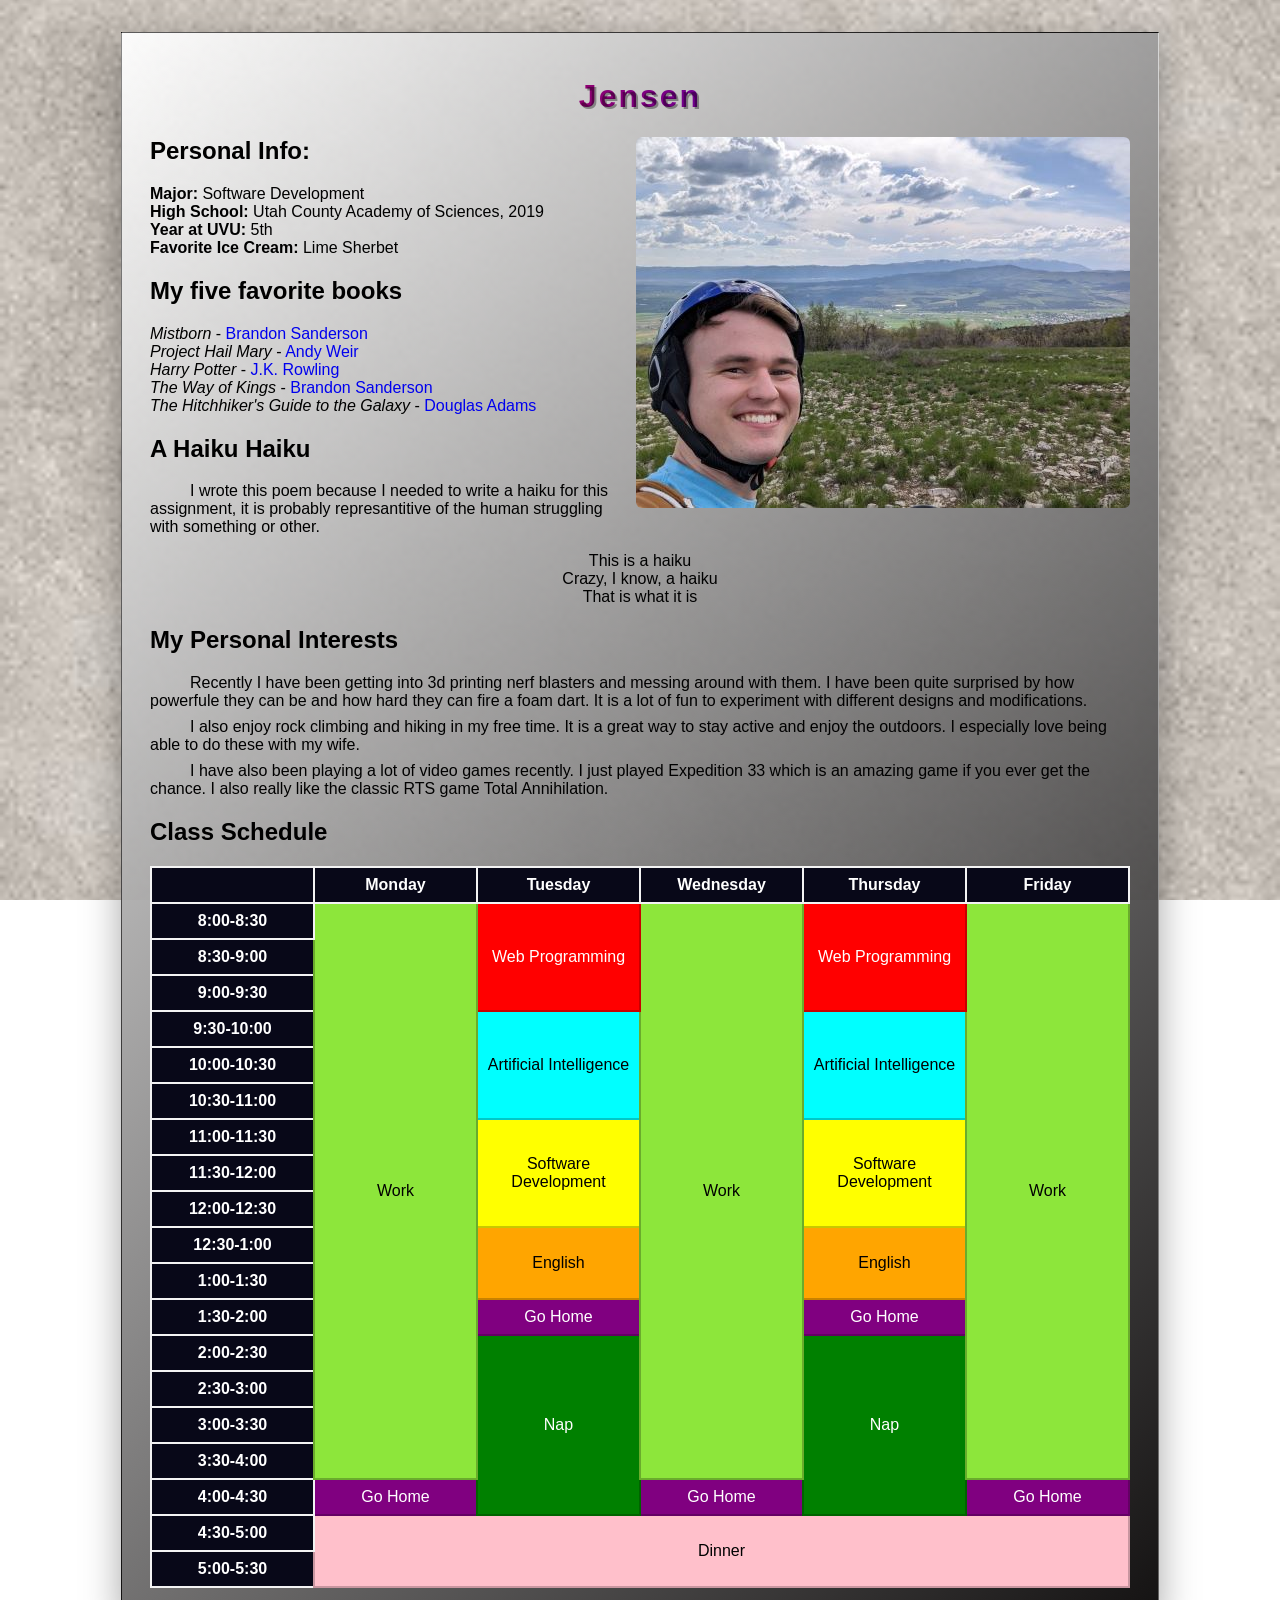
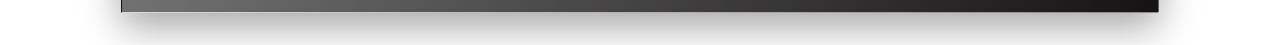
<file: AboutMe/index.html>
<!DOCTYPE html>
<!-- DISCLAIMER
 
Project:  Project1-About Me
Name: Jensen Caldwell
Submitted: 5/12/26
 
I declare that the following source code was written by me, or provided
by the instructor for this project. I understand that copying source
code from any other source, providing source code to another student, 
or leaving my code on a public web site constitutes cheating.
I acknowledge that  If I am found in violation of this policy this may result
in a zero grade, a permanent record on file and possibly immediate failure of the class.
 
Reflection:  As the project description warned I did, in fact, find this project to be very tedious. I never knew how much 
I hate typing in the < and > characters, they really are placed very inconveniently on the keyboard. I did enjoy the parts 
where I had to look stuff up and figure out the CSS, that was more interesting than the html parts.  

This was really my first experience with HTML and CSS, so I had to look up a lot of stuff for it. I feel pretty good about 
how well I understand what is going on and while I still may not like html, I recognize it's importance and I think I can 
definitely become proficient with it. I am definitely interested in making better looking/reactive web pages.

 
-->   
<html>
<head>
<title>About Jensen</title>
<link rel="stylesheet" href="styles/style.css">
</head>
<body>
<div class="floating-document">
<h1>Jensen</h1>
<img id="portraitImage" class="portrait" src="Jensen.jpg" alt="A picture of Jensen">
<h2>Personal Info:</h2>
<p><b>Major:</b> Software Development<br>
<b>High School:</b> Utah County Academy of Sciences, 2019<br>
<b>Year at UVU:</b> 5th<br>
<b>Favorite Ice Cream:</b> Lime Sherbet<br></p>

<h2>My five favorite books</h2>
<p><i>Mistborn</i> -  <a href="https://www.dragonsteelbooks.com/">Brandon Sanderson</a><br>
<i>Project Hail Mary</i> - <a href="https://www.andyweirauthor.com/">Andy Weir</a><br>
<i> Harry Potter</i> - <a href="https://www.jkrowling.com/">J.K. Rowling</a><br>
<i> The Way of Kings</i> - <a href="https://www.dragonsteelbooks.com/">Brandon Sanderson</a><br>
<i> The Hitchhiker's Guide to the Galaxy</i> - <a href="https://www.douglasadams.com/">Douglas Adams</a><br></p>

<h2>A Haiku Haiku</h2>
<p id="BodyParagraph">I wrote this poem because I needed to write a haiku for this assignment, it is probably represantitive of the human struggling with something or other.<br></p>

<p class="haiku-text">This is a haiku<br>
Crazy, I know, a haiku<br>
That is what it is<br>
</p>  

<h2>My Personal Interests</h2>
<p id="BodyParagraph"> Recently I have been getting into 3d printing nerf blasters and messing around with them. I have been quite surprised by how powerfule they can be and how hard they can fire a foam dart. It is a lot of fun to experiment with different designs and modifications.</p>
<p id="BodyParagraph"> I also enjoy rock climbing and hiking in my free time. It is a great way to stay active and enjoy the outdoors. I especially love being able to do these with my wife.</p>
<p id="BodyParagraph"> I have also been playing a lot of video games recently. I just played Expedition 33 which is an amazing game if you ever get the chance. I also really like the classic RTS game Total Annihilation.</p>



<h2>Class Schedule</h2>
<table border="1" cellspacing="3" cellpadding="3">
<tr>
    <th></th>
    <th>Monday</th>
    <th>Tuesday</th>
    <th>Wednesday</th>
    <th>Thursday</th>
    <th>Friday</th>

</tr>
<tr>
    <th>8:00-8:30</th>
    <td rowspan="16" class="work">Work</td>
    <td rowspan="3" class="web-programming">Web Programming</td>
    <td rowspan="16" class="work">Work</td>
    <td rowspan="3" class="web-programming">Web Programming</td>
    <td rowspan="16" class="work">Work</td>

</tr>
<tr>
    <th>8:30-9:00</th>
</tr>
<tr>
    <th>9:00-9:30</th>
</tr>
<tr>
    <th>9:30-10:00</th>
    <td rowspan="3" class="artificial-intelligence">Artificial Intelligence</td>
    <td rowspan="3" class="artificial-intelligence">Artificial Intelligence</td>
</tr>
<tr>
    <th>10:00-10:30</th>
</tr>
<tr>
    <th>10:30-11:00</th>
</tr>
<tr>
    <th>11:00-11:30</th>
    <td rowspan="3" class="software-development">Software Development</td>
    <td rowspan="3" class="software-development">Software Development</td>
</tr>
<tr>
    <th>11:30-12:00</th>
</tr>
<tr>
    <th>12:00-12:30</th>    
</tr>
<tr>
    <th>12:30-1:00</th>
    <td rowspan="2" class="english">English</td>
    <td rowspan="2" class="english">English</td>
</tr>
<tr>
    <th>1:00-1:30</th>
</tr>
<tr>
    <th>1:30-2:00</th>
    <td class="go-home">Go Home</td>
    <td class="go-home">Go Home</td>

</tr>
<tr>
    <th>2:00-2:30</th>
    <td rowspan="5" class="nap">Nap</td>
    <td rowspan="5" class="nap">Nap</td>
</tr>
<tr>
    <th>2:30-3:00</th>
</tr>
<tr>
    <th>3:00-3:30</th>
</tr>
<tr>
    <th>3:30-4:00</th> 
</tr>
<tr>
    <th>4:00-4:30</th>
    <td class="go-home">Go Home</td>
    <td class="go-home">Go Home</td>
    <td class="go-home">Go Home</td>
</tr>
<tr>
    <th>4:30-5:00</th>
    <td colspan="5" rowspan="2" class="dinner">Dinner</td>
</tr>
<tr>
    <th>5:00-5:30</th>
</tr>
</table>


</div>

<div id="imageModal" class="modal" aria-hidden="true">
    <div class="modal-content">
        <button id="modalClose" class="modal-close" aria-label="Close image modal">&times;</button>
        <img id="modalImage" src="Jensen.jpg" alt="A larger picture of Jensen">
    </div>
</div>

<script src="script.js"></script>

</body>
</html>
</file>
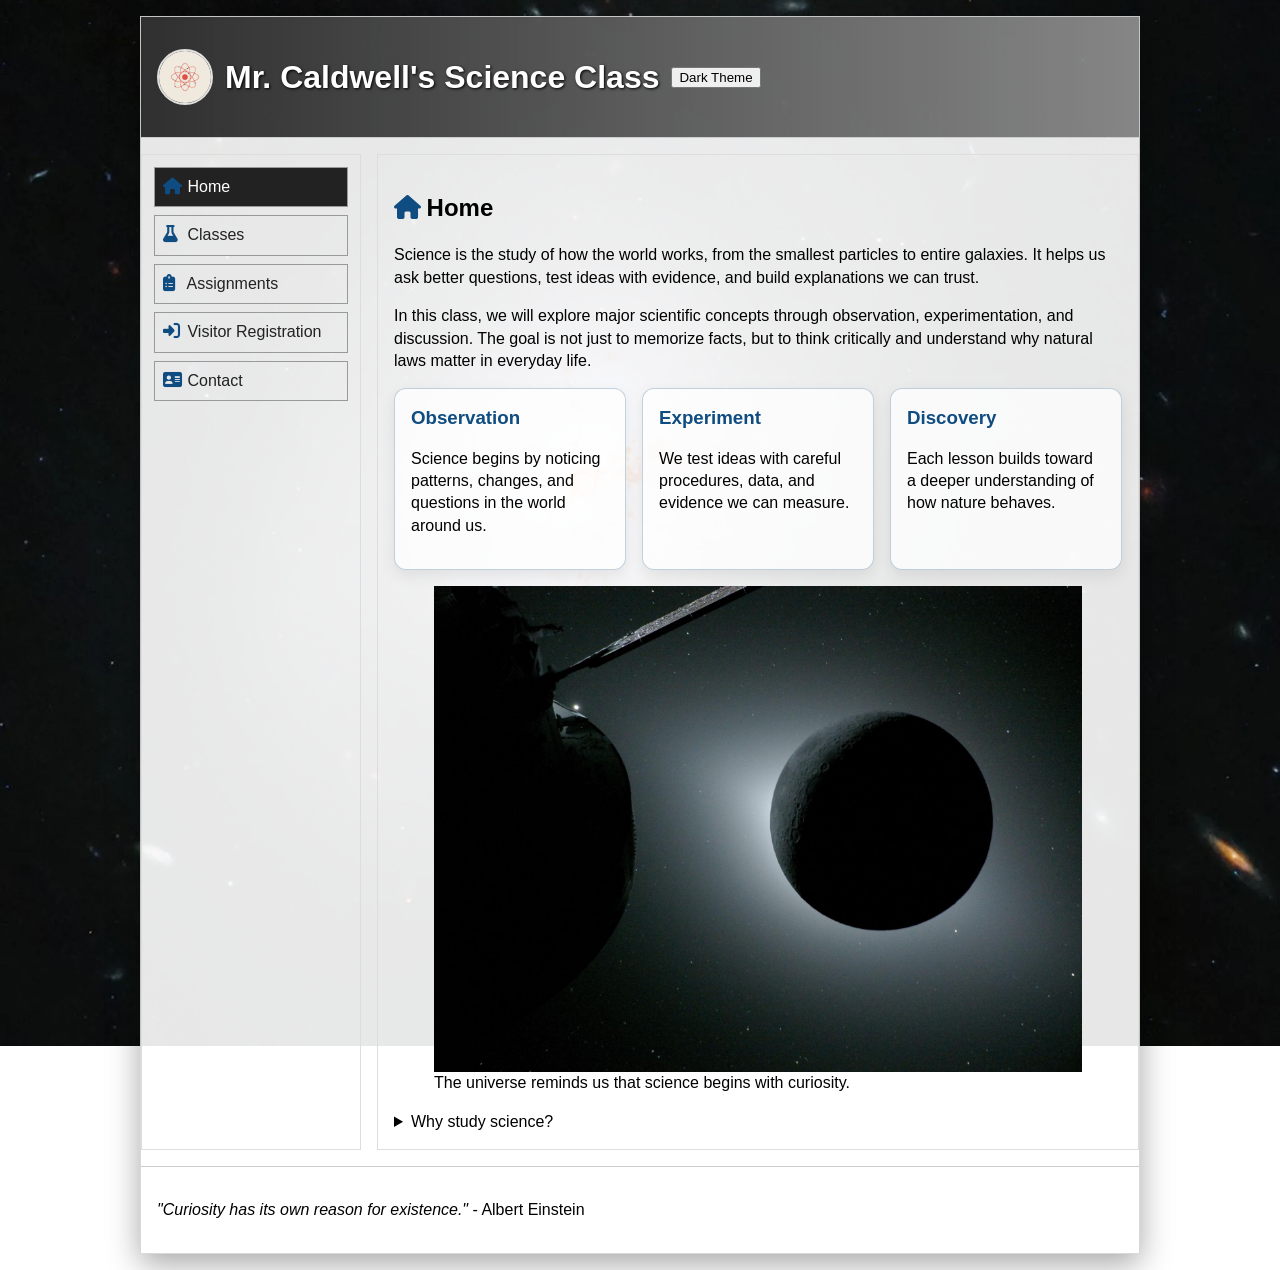
<file: ReactiveWebsite/index.html>
<!DOCTYPE html>
<html lang="en">
<!-- Followed: Canvas Project Specification -->

<head>
    <meta charset="UTF-8">
    <meta name="viewport" content="width=device-width, initial-scale=1.0">
    <link rel="stylesheet" href="css/styles.css">
    <link rel="stylesheet" href="https://cdn.jsdelivr.net/npm/@fortawesome/fontawesome-free@6.5.2/css/all.min.css">
    <title>Mr Caldwell's Science Class</title>
</head>

<body>
    <div id="wrapper" class="site-shell">

    <header class="site-header">
        <div class="hero-banner">
            <img src="assets/atom.png" alt="Class logo" class="site-logo">
            <h1>Mr. Caldwell's Science Class</h1>
            <button id="theme-toggle-btn" type="button" aria-pressed="false">Switch Theme</button>
        </div>
    </header>

    <aside class="menu-area">
        <nav aria-label="Main navigation">
            <ul class="menu-list">
                <li><a href="#home" class="menu-link active"><i class="fa-solid fa-house"></i> Home</a></li>
                <li><a href="#classes" class="menu-link"><i class="fa-solid fa-flask"></i> Classes</a></li>
                <li><a href="#assignments" class="menu-link"><i class="fa-solid fa-clipboard-list"></i> Assignments</a></li>
                <li><a href="#visit" class="menu-link"><i class="fa-solid fa-right-to-bracket"></i> Visitor Registration</a></li>
                <li><a href="#contact" class="menu-link"><i class="fa-solid fa-address-card"></i> Contact</a></li>
            </ul>
        </nav>
    </aside>

    <main class="content-area">
            <section id="home" class="tab-pane active" aria-label="Home section">
                <h2><i class="fa-solid fa-house"></i>Home</h2>
                <article>
                    <p>Science is the study of how the world works, from the smallest particles to entire galaxies. It helps us ask better questions, test ideas with evidence, and build explanations we can trust.</p>
                    <p>In this class, we will explore major scientific concepts through observation, experimentation, and discussion. The goal is not just to memorize facts, but to think critically and understand why natural laws matter in everyday life.</p>
                </article>
                <div class="card-grid">
                    <article class="card">
                        <h3>Observation</h3>
                        <p>Science begins by noticing patterns, changes, and questions in the world around us.</p>
                    </article>
                    <article class="card">
                        <h3>Experiment</h3>
                        <p>We test ideas with careful procedures, data, and evidence we can measure.</p>
                    </article>
                    <article class="card">
                        <h3>Discovery</h3>
                        <p>Each lesson builds toward a deeper understanding of how nature behaves.</p>
                    </article>
                </div>
                <figure>
                    <img src="assets/artemis_eclipse.jpg" alt="Galaxy background sample" class="sample-image">
                    <figcaption>The universe reminds us that science begins with curiosity.</figcaption>
                </figure>
                <details>
                    <summary>Why study science?</summary>
                    <p>Science teaches us how to solve problems, evaluate evidence, and make informed decisions in a changing world.</p>
                </details>
            </section>

            <section id="classes" class="tab-pane" aria-label="Classes section">
                <h2><i class="fa-solid fa-atom"></i> Class Agenda</h2>
                <h3>Topics for the Week</h3>
                <p><b>Class 1:</b> Review of handouts and discussion of key concepts.</p>
                <p><b>Class 2:</b> Group work on Newton's Laws of Motion.</p>
                <p><b>Class 3:</b> Presentations of handouts and feedback session.</p>

                <h3>Featured Video</h3>
                <div class="video-wrap">
                    <iframe
                        src="https://www.youtube-nocookie.com/embed/kKKM8Y-u7ds?rel=0"
                        title="Introduction to Newton's Laws"
                        loading="lazy"
                        allow="accelerometer; autoplay; clipboard-write; encrypted-media; gyroscope; picture-in-picture; web-share"
                        allowfullscreen>
                    </iframe>
                </div>
            </section>

            <section id="assignments" class="tab-pane" aria-label="Assignments section">
                <h2><i class="fa-solid fa-book-open"></i> Next Assignment: Newton's Laws of Motion Handout</h2>
                <h3>Due Date: August 31st</h3>
                <article>
                    <p>You will create a 1 page handout that explains each of the three of Newton's laws of motion. The handout should include examples and illustrations to help explain each law. The handout should be usable by someone who is new to the concepts.</p>
                    <p>Bring a rough draft to class for feedback on the due date.</p>
                </article>
            <img src="assets/NewtonCradle.gif" alt="Newton's Laws of Motion" class="sample-image">
            </section>

            <section id="visit" class="tab-pane" aria-label="Visitor registration section">
                <h2><i class="fa-solid fa-id-card"></i> Visitor Registration</h2>
                <p>Register your visit so we can keep a record of everyone who stops by the classroom.</p>
                <div id="visitor-form" class="visitor-card">
                    <form id="myform" novalidate onsubmit="return false;">
                        <div class="form-stack">
                            <div class="form-row">
                                <label for="first-name">First Name</label>
                                <input id="first-name" name="first-name" type="text" placeholder="First Name" required>
                                <div class="error-message"></div>
                            </div>
                            <div class="form-row">
                                <label for="last-name">Last Name</label>
                                <input id="last-name" name="last-name" type="text" placeholder="Last Name" required>
                                <div class="error-message"></div>
                            </div>
                            <div class="form-row">
                                <label for="address">Address</label>
                                <input id="address" name="address" type="text" placeholder="Street address" required>
                                <div class="error-message"></div>
                            </div>
                            <div class="form-row">
                                <label for="city">City</label>
                                <input id="city" name="city" type="text" placeholder="City" required>
                                <div class="error-message"></div>
                            </div>
                            <div class="form-row">
                                <label for="state">State</label>
                                <input id="state" name="state" type="text" maxlength="2" placeholder="CA" required>
                                <div class="error-message"></div>
                            </div>
                            <div class="form-row">
                                <label for="zip">Zip Code</label>
                                <input id="zip" name="zip" type="text" placeholder="12345 or 12345-6789" required pattern="\d{5}(-\d{4})?" maxlength="10" title="Enter a valid ZIP code (12345 or 12345-6789)">
                                <div class="error-message"></div>
                            </div>
                            <div class="form-row">
                                <label for="phone">Cell Phone</label>
                                <input id="phone" name="phone" type="text" placeholder="555-555-1234" required>
                                <div class="error-message"></div>
                            </div>
                            <div class="form-row">
                                <label for="email">Email Address</label>
                                <input id="email" name="email" type="text" placeholder="name@example.com" required>
                                <div class="error-message"></div>
                            </div>
                            <div class="form-row">
                                <label>Discovery Method</label>
                                <div class="checkbox-group" role="group" aria-label="Discovery method">
                                    <label><input type="checkbox" id="discovery-google" name="find-us" value="Google"> Google</label>
                                    <label><input type="checkbox" id="discovery-friend" name="find-us" value="Friend"> Friend</label>
                                    <label><input type="checkbox" id="discovery-social" name="find-us" value="Social"> Social Media</label>
                                </div>
                                <div class="error-message discovery-feedback"></div>
                            </div>
                            <div class="form-row">
                                <label for="comments">Comments</label>
                                <textarea id="comments" name="comments" rows="4" placeholder="Optional comments"></textarea>
                                <div class="error-message"></div>
                            </div>
                            <div class="form-actions">
                                <button type="submit">Submit</button>
                                <button type="reset">Reset</button>
                            </div>
                        </div>
                    </form>
                </div>
                <div id="form-success-message" class="success-message" hidden>Thank you for logging your visit!</div>
            </section>

            <section id="contact" class="tab-pane" aria-label="Contact section">
                <h2><i class="fa-solid fa-envelope"></i> Contact</h2>
                <address>
                    <p>Email: jcaldwell@ivyhall.edu</p>
                    <p>Office Hours: Monday through Friday, 2:45 to 3:30 PM</p>
                    <p>Room 214, Science Wing</p>
                </address>
                <img src="assets/atom.png" alt="Science class logo" class="sample-image">
            </section>
    </main>

    <footer class="site-footer">
        <p><i>"Curiosity has its own reason for existence."</i> - Albert Einstein</p>
    </footer>

    </div>

    <script src="js/page.js"></script>
    <script src="js/validation.js"></script>
    <script src="js/main.js"></script>
</body>

</html>
</file>
<file: AboutMe/styles/style.css>
a {
    text-decoration: none;
}

/* Add underline only on hover */
a:hover {
    text-decoration: underline;
}


p {
  font-family: Impact, sans-serif;
}

.haiku-text {
  text-align: center;
}

p:hover {
  color: red;
  transform: scale(1.5);
  transform-origin: left center;
  transition: cubic-bezier(0.25, 0.1, 0.25, 1) 0.3s;
}

body {
  font-family: Impact, sans-serif;
  background-image: url("../concrete-seamless.jpg");
  background-attachment: fixed;
  background-size: cover;
  background-position: center;
  font-size: 12pt;
  margin: 0;
  padding: 32px 16px;
}

.floating-document {
  max-width: 980px;
  margin: 0 auto;
  padding: 24px 28px;
  background-color: rgba(255, 255, 255, 0.95);
  border: 1px solid rgba(0, 0, 0, 0.15);
  box-shadow: 0 14px 36px rgba(0, 0, 0, 0.35);
  background: linear-gradient(135deg, rgba(255, 255, 255, 0.95) 0%, rgba(8, 6, 6, 0.95) 100%);
}

.portrait {
  float: right;
  width: 494px;
  margin-left: 15px;
  cursor: pointer;
  border-radius: 6px;
}

.modal {
  display: none;
  position: fixed;
  inset: 0;
  z-index: 1000;
  align-items: center;
  justify-content: center;
  background: rgba(0, 0, 0, 0.72);
  backdrop-filter: blur(2px);
}

.modal.visible {
  display: flex;
}

.modal-content {
  position: relative;
  width: min(90vw, 1100px);
}

.modal-content img {
  display: block;
  width: 100%;
  max-height: 85vh;
  object-fit: contain;
  border-radius: 8px;
  border: 2px solid rgba(255, 255, 255, 0.35);
  box-shadow: 0 18px 48px rgba(0, 0, 0, 0.45);
}

.modal-close {
  position: absolute;
  top: 10px;
  left: 10px;
  width: 42px;
  height: 42px;
  border: none;
  border-radius: 999px;
  background: rgba(0, 0, 0, 0.65);
  color: #ffffff;
  font-size: 30px;
  line-height: 1;
  cursor: pointer;
}

.modal-close:hover {
  background: rgba(0, 0, 0, 0.85);
}

body.modal-open {
  overflow: hidden;
}

body.modal-open .floating-document {
  filter: blur(3px) brightness(0.7);
}


#BodyParagraph {
  text-indent: 40px;
  margin-top: 8px;
  margin-bottom: 8px;
}

h1 {
  font-family: Impact, sans-serif;
  color: blue;
  text-align: center;
  background: linear-gradient(to right, #ff0000, #0000ff);
  background-clip: text;
  -webkit-background-clip: text;
  -webkit-text-fill-color: transparent;
  text-shadow: 2px 2px 0 rgba(0, 0, 0, 0.35);
  letter-spacing: 2px;
}
h1:hover {
  transform: scale(3);
  transition: cubic-bezier(0.25, 0.1, 0.25, 1) 0.3s;
}

table {
  border-collapse: collapse;
  width: 100%;
  table-layout: fixed;
}

th, td {
  border: 2px solid rgb(243, 243, 243);
  padding: 8px;
  text-align: center;
  background-color: rgb(8, 8, 24);
  color: white;
}

.table-header {
  background-color: rgb(84, 84, 196);
  border: 2px solid rgb(230, 230, 238);
  color: white;
}

.work {
  background-color: rgb(141, 230, 59);
  border: 2px solid rgb(106, 172, 44);
  color: rgb(0, 0, 0);
}

.web-programming {
  background-color: rgb(255, 0, 0);
  color: rgb(255, 255, 255);
  border: 2px solid rgb(200, 0, 0);
}

.artificial-intelligence {
  background-color: rgb(0, 255, 255);
  color: rgb(0, 0, 0);
  border: 2px solid rgb(0, 200, 200);
}

.software-development {
  background-color: rgb(255, 255, 0);
  color: rgb(0, 0, 0);
  border: 2px solid rgb(200, 200, 0);
}

.english {
  background-color: rgb(255, 165, 0);
  color: rgb(0, 0, 0);
  border: 2px solid rgb(200, 130, 0);
}

.go-home {
  background-color: rgb(128, 0, 128);
  color: rgb(255, 255, 255);
  border: 2px solid rgb(100, 0, 100);
}

.nap {
  background-color: rgb(0, 128, 0);
  color: rgb(255, 255, 255);
  border: 2px solid rgb(0, 100, 0);
}

.dinner {
  background-color: rgb(255, 192, 203);
  color: rgb(0, 0, 0);
  border: 2px solid rgb(200, 150, 160);
}
</file>
<file: ReactiveWebsite/css/styles.css>
/* Followed: Canvas Project Specification */

:root {
    --font-base: sans-serif;
    --space-1: 0.5rem;
    --space-2: 0.75rem;
    --space-3: 1rem;
    --site-max-width: 1000px;
    --aside-width: 220px;
    --color-accent: #0f4c81;
    --color-border-soft: #ddd;
    --color-border-mid: #ccc;
    --color-text-dark: #222;
    --color-text-light: #fff;
    --color-link-border: #999;
    --color-link-active-bg: #222;
    --color-shell-bg: rgba(255, 255, 255, 0.9);
    --color-shell-border: rgba(0, 0, 0, 0.15);
    --color-card-bg: rgba(255, 255, 255, 0.75);
    --color-card-border: rgba(15, 76, 129, 0.25);
}

* {
    box-sizing: border-box;
}

body {
    margin: 0;
    font-family: var(--font-base);
    line-height: 1.4;
    display: flex;
    justify-content: center;
    background-image: url("../assets/galaxy.jpg");
    background-size: cover;
    background-position: center;
    background-repeat: no-repeat;
    background-attachment: fixed;
    min-height: 100vh;
}

.site-shell {
    width: min(var(--site-max-width), calc(100% - (var(--space-3) * 2)));
    margin: var(--space-3) auto;
    display: grid;
    grid-template-columns: var(--aside-width) 1fr;
    grid-template-areas:
        "header header"
        "menu content"
        "footer footer";
    gap: var(--space-3);
    background: var(--color-shell-bg);
    border: 1px solid var(--color-shell-border);
    box-shadow: 0 10px 30px rgba(0, 0, 0, 0.35);
}

.site-header {
    grid-area: header;
    border-bottom: 1px solid var(--color-border-mid);
}

.hero-banner {
    min-height: 120px;
    display: flex;
    align-items: center;
    gap: var(--space-2);
    padding: var(--space-3);
    background: linear-gradient(to right, rgba(15, 15, 15, 0.85), rgba(15, 15, 15, 0.45));
    animation: heroReveal 900ms ease-out both;
}

.site-logo {
    width: 56px;
    height: 56px;
    object-fit: cover;
    border-radius: 50%;
    border: 2px solid rgba(255, 255, 255, 0.85);
}

.hero-banner h1 {
    margin: 0;
    color: var(--color-text-light);
    text-shadow: 1px 1px 3px #000;
}

.menu-area {
    grid-area: menu;
    border: 1px solid var(--color-border-soft);
    padding: var(--space-2);
}

.menu-list {
    list-style: none;
    padding: 0;
    margin: 0;
    display: flex;
    flex-direction: column;
    gap: var(--space-1);
}

.menu-link {
    display: block;
    padding: var(--space-1);
    border: 1px solid var(--color-link-border);
    text-decoration: none;
    color: var(--color-text-dark);
    transition: transform 180ms ease, box-shadow 180ms ease;
}

.menu-link i {
    width: 1.25rem;
    color: var(--color-accent);
    font-size: 1.05rem;
}

h2 i,
.site-footer i.fa-solid {
    color: var(--color-accent);
    margin-right: 0.35rem;
}

.menu-link.active {
    background: var(--color-link-active-bg);
    color: var(--color-text-light);
}

.menu-link:hover {
    transform: translateX(3px);
    box-shadow: 0 3px 8px rgba(0, 0, 0, 0.2);
}

.content-area {
    grid-area: content;
    border: 1px solid var(--color-border-soft);
    padding: var(--space-3);
}

.card-grid {
    display: grid;
    grid-template-columns: repeat(3, minmax(0, 1fr));
    gap: var(--space-3);
    margin: var(--space-3) 0;
}

.card {
    padding: var(--space-3);
    border: 1px solid var(--color-card-border);
    border-radius: 0.75rem;
    background: var(--color-card-bg);
    box-shadow: 0 6px 16px rgba(0, 0, 0, 0.08);
}

.card h3 {
    margin-top: 0;
    margin-bottom: var(--space-1);
    color: var(--color-accent);
}

.tab-pane {
    display: none;
}

.tab-pane.active {
    display: block;
}

.tab-pane.enter-animate {
    animation: paneEnter 420ms ease-out both;
}

.sample-image {
    max-width: 100%;
    height: auto;
    display: block;
    animation: floatImage 5s ease-in-out infinite;
}

.video-wrap {
    position: relative;
    width: 100%;
    max-width: 720px;
    padding-top: 56.25%;
}

.video-wrap iframe {
    position: absolute;
    top: 0;
    left: 0;
    width: 100%;
    height: 100%;
    border: 0;
}

.site-footer {
    grid-area: footer;
    border-top: 1px solid var(--color-border-mid);
    padding: var(--space-3);
}

.visitor-card {
    background: var(--color-card-bg);
    border: 1px solid var(--color-card-border);
    border-radius: 0.9rem;
    padding: var(--space-3);
    box-shadow: 0 8px 20px rgba(0, 0, 0, 0.08);
}

.form-stack {
    display: flex;
    flex-direction: column;
    gap: var(--space-2);
}

.form-row {
    display: flex;
    flex-direction: column;
    gap: 0.35rem;
}

.form-row label {
    font-weight: 600;
    color: var(--color-accent);
}

.form-row input,
.form-row textarea {
    width: 100%;
    padding: 0.7rem 0.8rem;
    border: 1px solid var(--color-border-mid);
    border-radius: 0.55rem;
    font: inherit;
    background: rgba(255, 255, 255, 0.97);
}

.form-row input:focus,
.form-row textarea:focus {
    outline: 2px solid rgba(15, 76, 129, 0.2);
    border-color: var(--color-accent);
}

.form-row input.was-validated:invalid,
.form-row textarea.was-validated:invalid {
    border-color: #b42318;
    box-shadow: inset 0 0 0 1px rgba(180, 35, 24, 0.12);
}

.form-row input.is-valid,
.form-row textarea.is-valid {
    border-color: #127d42;
    box-shadow: inset 0 0 0 1px rgba(18, 125, 66, 0.12);
}

.checkbox-group {
    display: flex;
    flex-wrap: wrap;
    gap: 0.75rem;
}

.checkbox-group label {
    display: flex;
    align-items: center;
    gap: 0.4rem;
    color: var(--color-text-dark);
    font-weight: 500;
}

.error-message {
    min-height: 1.1rem;
    color: #b42318;
    font-size: 0.9rem;
}

.form-actions {
    display: flex;
    flex-wrap: wrap;
    gap: var(--space-2);
    margin-top: var(--space-1);
}

.form-actions button {
    padding: 0.7rem 1rem;
    border: 0;
    border-radius: 999px;
    cursor: pointer;
    font: inherit;
}

.form-actions button[type="submit"] {
    background: var(--color-accent);
    color: var(--color-text-light);
}

.form-actions button[type="reset"] {
    background: #eef3f8;
    color: var(--color-text-dark);
}

.success-message {
    margin-top: var(--space-2);
    padding: var(--space-2);
    border: 1px solid #1d7f3f;
    border-radius: 0.75rem;
    background: rgba(29, 127, 63, 0.12);
    color: #0d3b22;
}

@keyframes heroReveal {
    from {
        opacity: 0;
        transform: translateY(-14px);
    }
    to {
        opacity: 1;
        transform: translateY(0);
    }
}

@keyframes paneEnter {
    from {
        opacity: 0;
        transform: translateY(8px);
    }
    to {
        opacity: 1;
        transform: translateY(0);
    }
}

@keyframes floatImage {
    0%,
    100% {
        transform: translateY(0);
    }
    50% {
        transform: translateY(-6px);
    }
}

@media (prefers-reduced-motion: reduce) {
    .hero-banner,
    .sample-image,
    .tab-pane.enter-animate {
        animation: none;
    }

    .menu-link {
        transition: none;
    }
}

@media (max-width: 768px) {
    .site-shell {
        width: calc(100% - var(--space-3));
        margin: var(--space-1) auto;
        grid-template-columns: 1fr;
        grid-template-areas:
            "header"
            "menu"
            "content"
            "footer";
        gap: var(--space-2);
    }

    .card-grid {
        grid-template-columns: 1fr;
    }

    .menu-list {
        flex-direction: row;
        flex-wrap: wrap;
    }

    .checkbox-group {
        flex-direction: column;
    }

    .form-actions {
        flex-direction: column;
    }
}
</file>
